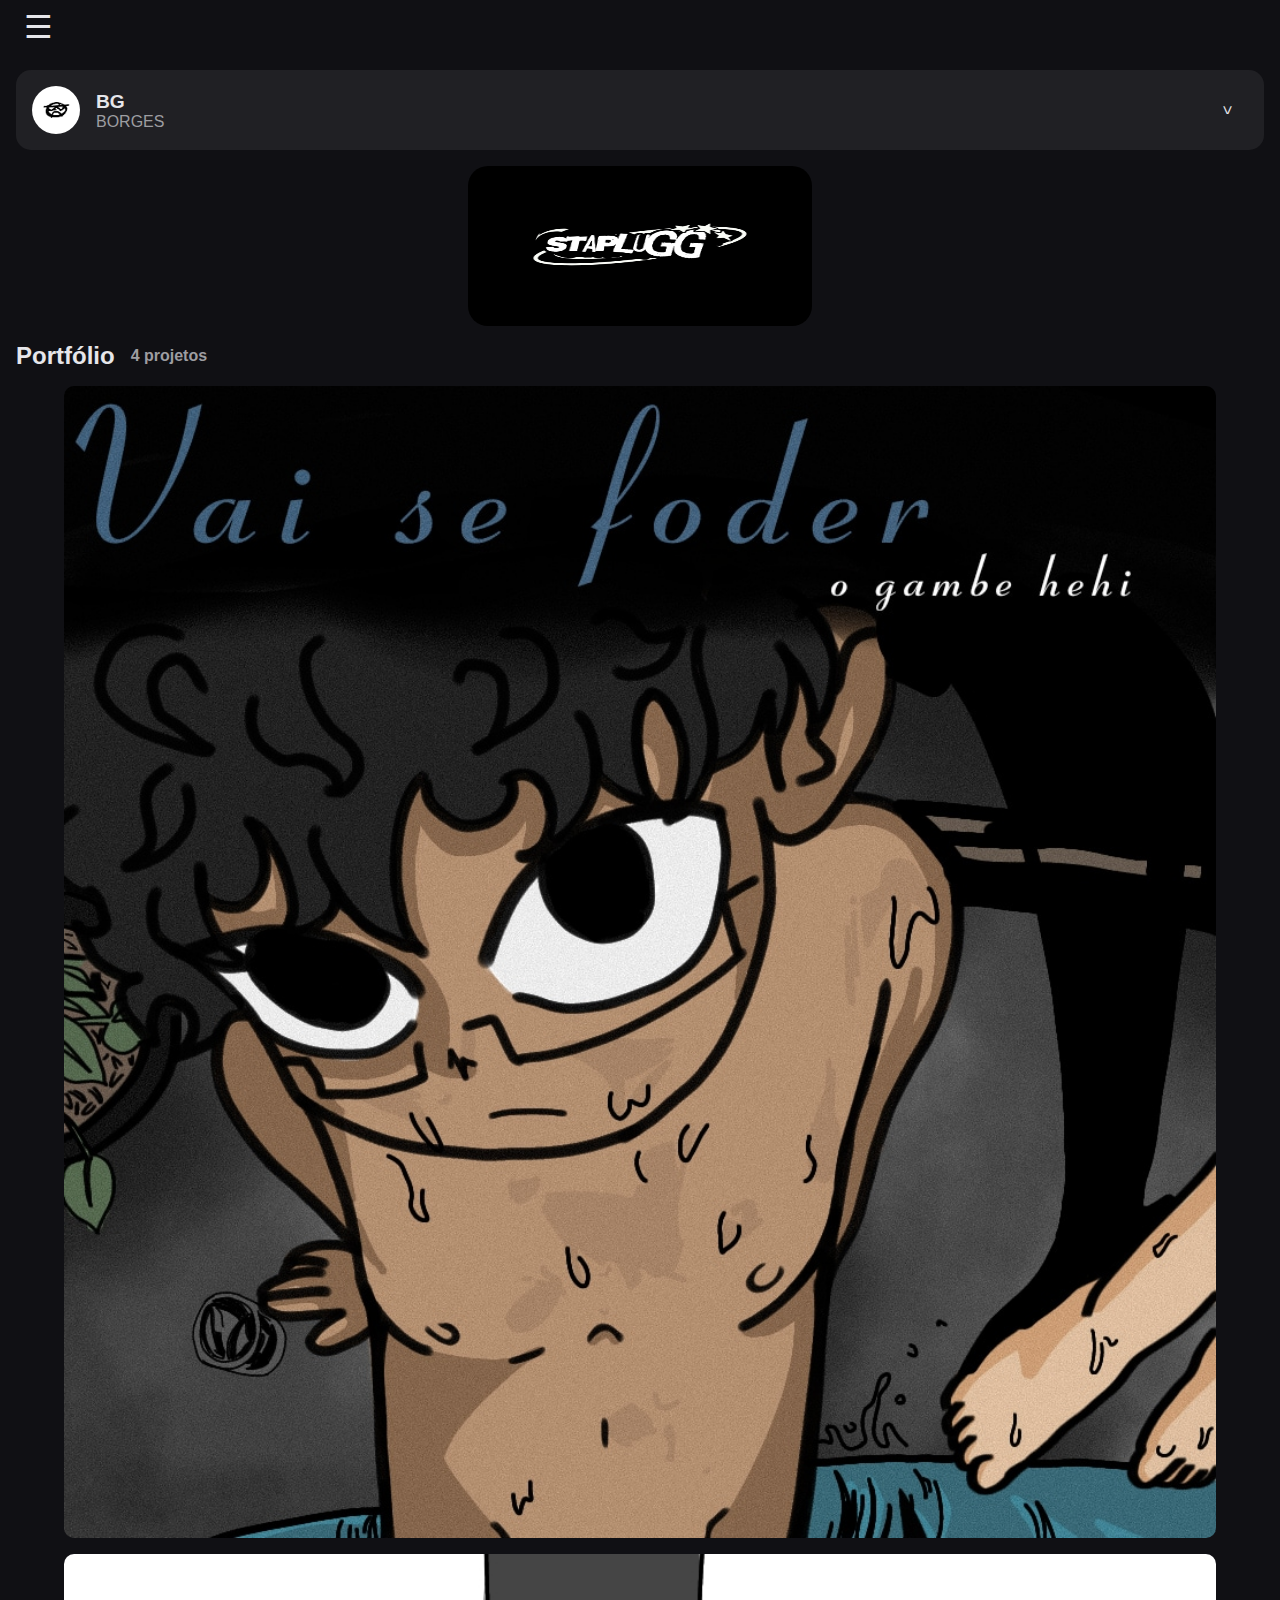
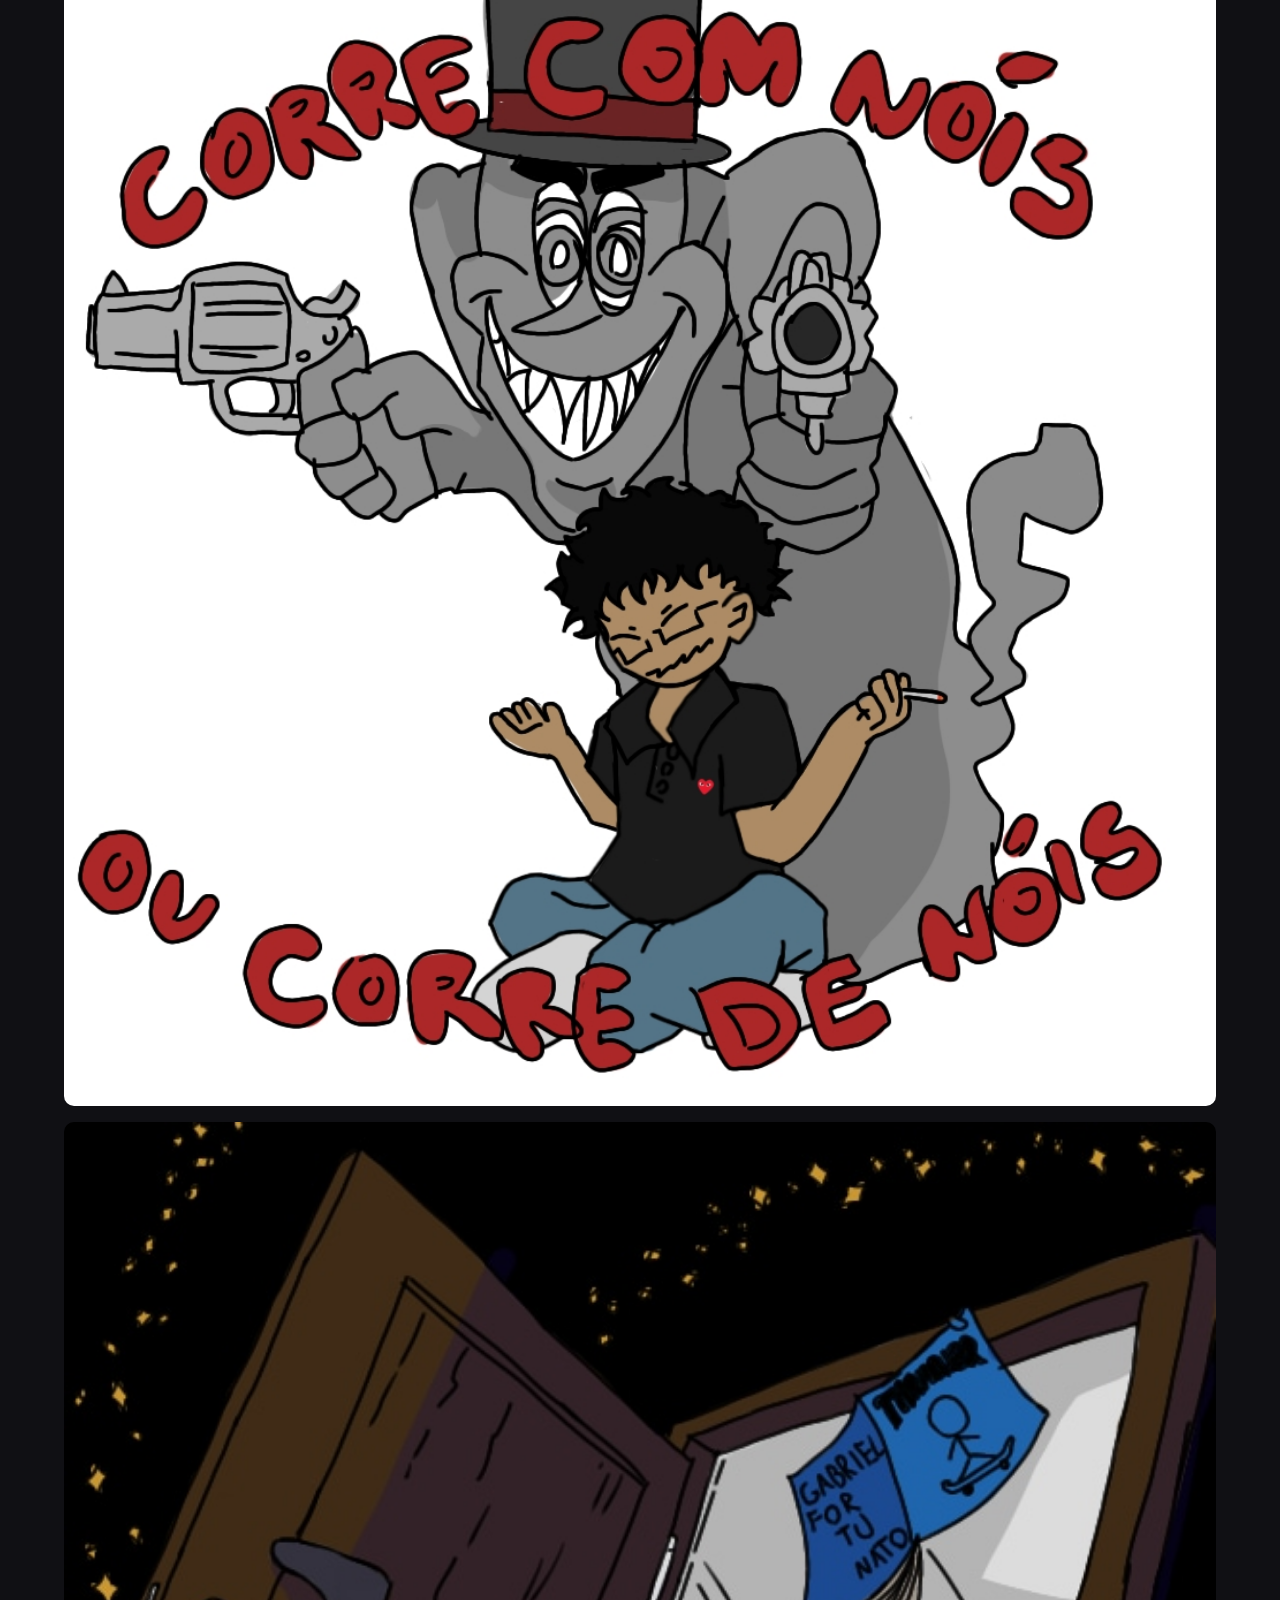
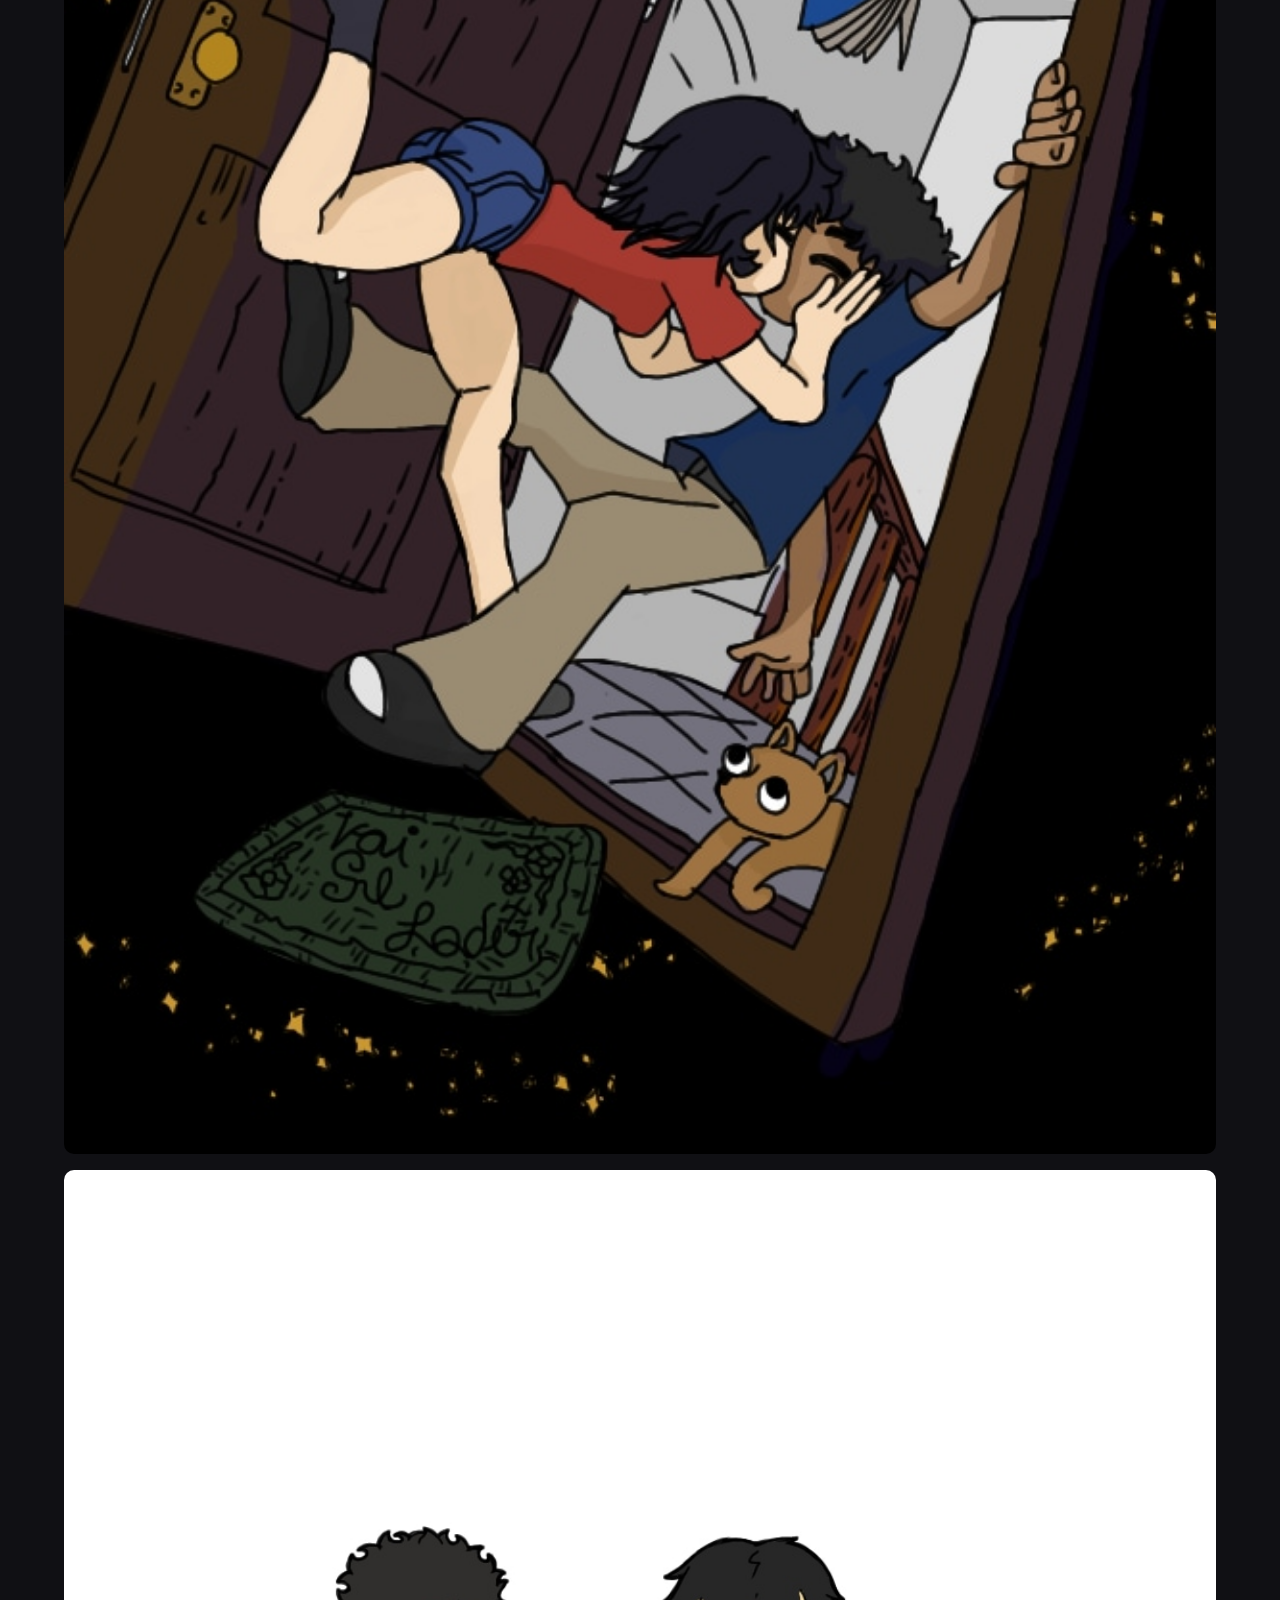
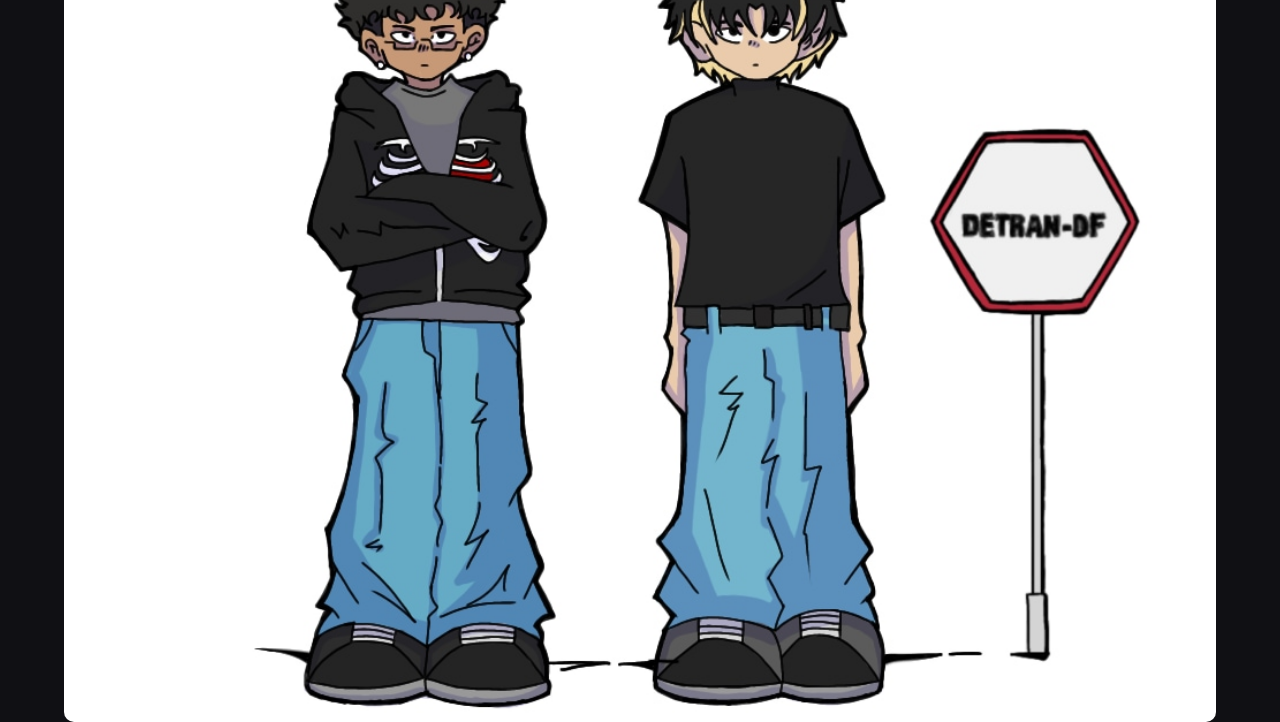
<file: index.html>
<!DOCTYPE html>
<html lang="en">
  <head>
    <meta charset="UTF-8" />
    <meta name="viewport" content="width=device-width, initial-scale=1.0" />
    <link rel="stylesheet" href="./assets/css/ico.css" />
    <link rel="stylesheet" href="./assets/css/style.css" />
    <title>Portfólio | Borges</title>
  </head>
  <body>
    <div class="navbar">
      <button class="menu-button" id="menu-button">&#9776;</button>
      <ul class="menu-list">
        <li class="menu-item"><a href="./index.html">Portfólio</a></li>
        <li class="menu-item"><a href="./assets/html/about.html">Sobre</a></li>
      </ul>
    </div>
    <div class="container">
      <div class="collapse">
        <div id="info1" class="info1">
          <div class="info1-img">
            <img src="./assets/img/perfil.jpeg" />
          </div>
          <div class="info1-text">
            <h1>BG</h1>
            <h2>BORGES</h2>
          </div>
        </div>
        <div id="info2" class="info2">
          <div class="info2-img">
            <img src="./assets/img/perfil.jpeg" />
          </div>
          <div class="info2-text">
            <div class="info2-name">
              <h1>BG</h1>
              <h2>BORGES</h2>
            </div>
            <div class="info2-about">
              <p><span class="icon-user"></span> William Eduardo, 17</p>
              <p><span class="icon-location"></span> Brasília, Brazil</p>
            </div>
          </div>
          <div class="social-media">
            <button><span class="icon-envelop"></span> Contate-me</button>
          </div>
        </div>
        <button id="toggleButton">&#60;</button>
      </div>
      <div class="main">
        <div class="banner">
          <img class="img-banner" src="./assets/img/banner.jpeg" />
        </div>
        <div class="main-text">
          <h1>Portfólio</h1>
          <h2>4 projetos</h2>
        </div>
        <div class="projects">
          <img src="./assets/img/arte1.jpeg" />
          <img src="./assets/img/arte2.jpeg" />
          <img src="./assets/img/arte3.jpeg" />
          <img src="./assets/img/arte4.jpeg" />
        </div>
      </div>
    </div>

    <script src="./assets/js/navbar.js"></script>
    <script src="./assets/js/collapse.js"></script>
  </body>
</html>
</file>
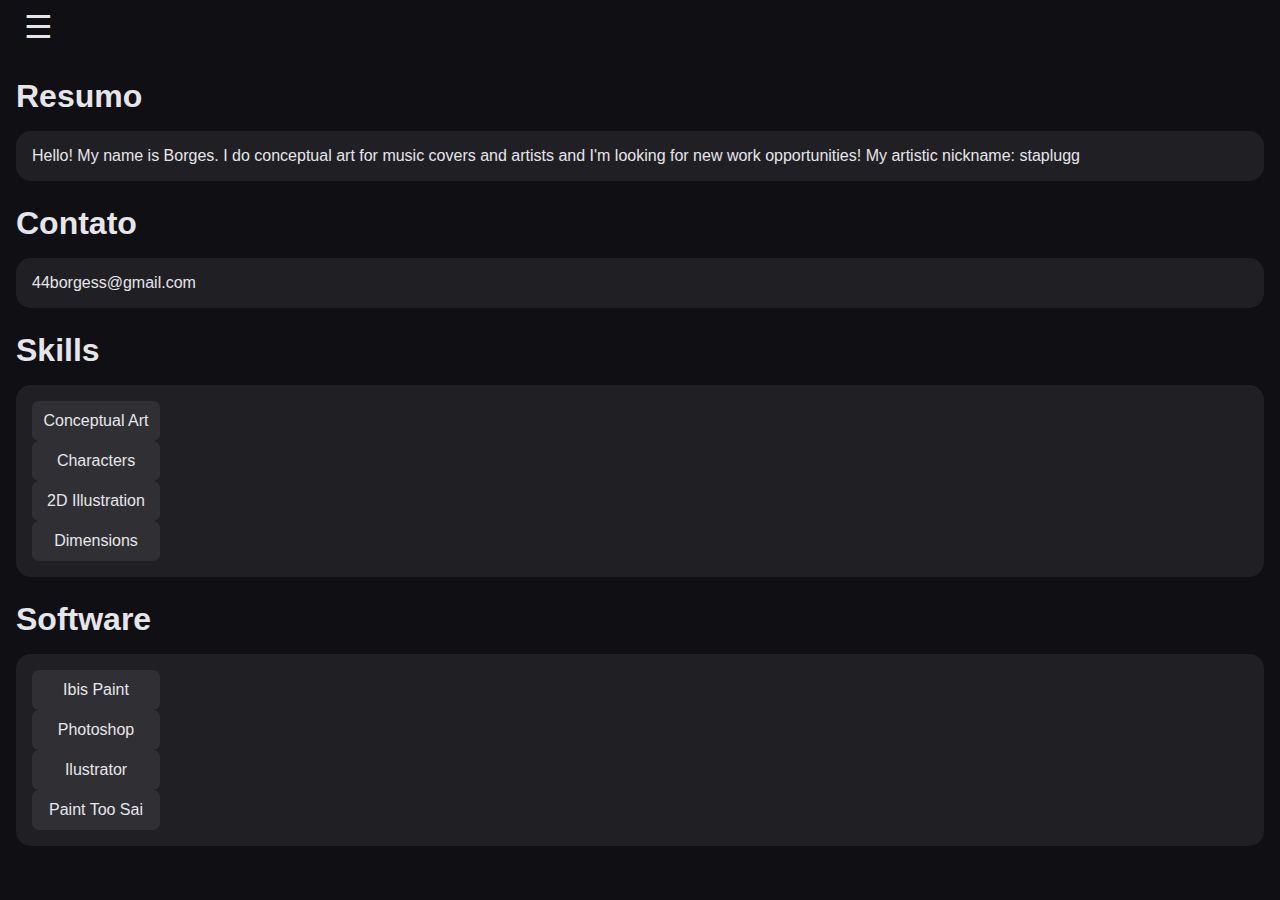
<file: assets/html/about.html>
<!DOCTYPE html>
<html lang="en">
  <head>
    <meta charset="UTF-8" />
    <meta name="viewport" content="width=device-width, initial-scale=1.0" />
    <link rel="stylesheet" href="../css/about.css" />
    <title>Portfólio | Borges</title>
  </head>
  <body>
    <div class="navbar">
      <button class="menu-button" id="menu-button">&#9776;</button>
      <ul class="menu-list">
        <li class="menu-item"><a href="#">Portfólio</a></li>
        <li class="menu-item"><a href="#">Sobre</a></li>
      </ul>
    </div>
    <div class="container">
      <h1>Resumo</h1>
      <div class="summary list">
        Hello! My name is Borges. I do conceptual art for music covers and
        artists and I'm looking for new work opportunities! My artistic
        nickname: staplugg
      </div>
      <h1>Contato</h1>
      <div class="contact list">
        44borgess@gmail.com
      </div>
      <h1>Skills</h1>
      <div class="skills list">
        <div class="list-items">Conceptual Art</div>
        <div class="list-items">Characters</div>
        <div class="list-items">2D Illustration</div>
        <div class="list-items">Dimensions</div>
      </div>
      <h1>Software</h1>
      <div class="software list">
        <div class="list-items">Ibis Paint</div>
        <div class="list-items">Photoshop</div>
        <div class="list-items">Ilustrator</div>
        <div class="list-items">Paint Too Sai</div>
      </div>
    </div>

    <script src="../js/navbar.js"></script>
  </body>
</html>
</file>
<file: assets/css/ico.css>
@font-face {
  font-family: 'icomoon';
  src:  url('../fonts/icomoon.eot?wi0ovg');
  src:  url('../fonts/icomoon.eot?wi0ovg#iefix') format('embedded-opentype'),
    url('../fonts/icomoon.ttf?wi0ovg') format('truetype'),
    url('../fonts/icomoon.woff?wi0ovg') format('woff'),
    url('../fonts/icomoon.svg?wi0ovg#icomoon') format('svg');
  font-weight: normal;
  font-style: normal;
  font-display: block;
}

[class^="icon-"], [class*=" icon-"] {
  /* use !important to prevent issues with browser extensions that change fonts */
  font-family: 'icomoon' !important;
  speak: never;
  font-style: normal;
  font-weight: normal;
  font-variant: normal;
  text-transform: none;
  line-height: 1;

  /* Better Font Rendering =========== */
  -webkit-font-smoothing: antialiased;
  -moz-osx-font-smoothing: grayscale;
}

.icon-envelop:before {
  content: "\e945";
}
.icon-location:before {
  content: "\e947";
}
.icon-user:before {
  content: "\e971";
}
</file>
<file: assets/css/style.css>
* {
  margin: 0;
  padding: 0;
}

body {
  font-family: "Urbanist", sans-serif;
  background-color: #101014;
  color: #e6e6ea;
}

#menu-button {
  font-size: 2rem;
  margin: 0 0 0 1rem;
  padding: 0.5rem;
  color: #e6e6ea;
  background-color: transparent;
  border: none;
  cursor: pointer;
}

.menu-list {
  display: none;
  align-items: center;
  list-style: none;
  text-decoration: none;
  gap: 1rem;
  margin: 0 0 2rem 0;
}

.menu-list.open {
  display: flex;
  flex-direction: column;
}

.menu-list a {
  list-style: none;
  text-decoration: none;
  font-weight: bold;
  color: #e6e6ea;
}

.collapse {
  margin: 1rem;
  border-radius: 15px;
  background-color: #202024;
}

.info1 {
  height: 5rem;
}

.info1 .info1-img img {
  width: 3rem;
  padding: 1rem;
  border-radius: 100px;
}

.info1-text {
  padding: 1.3rem 0 0 0;
}

.info1 h1 {
  font-size: 1.2rem;
  font-weight: bold;
}

.info1 h2 {
  font-size: 1rem;
  font-weight: lighter;
  color: #9d9da1;
}

.info2 {
  flex-direction: column;
  justify-content: center;
  align-items: center;
  height: 30rem;
}

.info2 img {
  width: 7rem;
  margin: 0 0 1rem 0;
  border-radius: 100px;
}

.info2 .info2-img {
  display: flex;
  justify-content: center;
}

.info2-text {
  align-items: center;
  justify-content: center;
  padding: 1.3rem 0 0 0;
}

.info2-name {
  display: flex;
  flex-direction: column;
  align-items: center;
  margin: 0 0 1.5rem 0;
}

.info2-about {
  display: flex;
  flex-direction: column;
  align-items: center;
  margin: 0 0 2rem 0;
  gap: 0.2rem;
}

.icon-location:before {
  content: "\e947";
}

.icon-user:before {
  content: "\e971";
}

.icon-envelop:before {
  content: "\e945";
}

.info2 h1 {
  font-size: 1.2rem;
  font-weight: bold;
}

.info2 h2,
p {
  font-size: 1rem;
  font-weight: lighter;
  color: #9d9da1;
}

.social-media {
  display: flex;
  justify-content: center;
}

.social-media button {
  width: 15rem;
  height: 3rem;
  font-size: 1rem;
  font-weight: bold;
  color: #101014;
  background-color: #e6e6ea;
  border: none;
  border-radius: 10px;
}

#toggleButton {
  width: 1.5rem;
  height: 1.5rem;
  position: absolute;
  top: 6.1rem;
  right: 2.5rem;
  font-size: 1rem;
  color: #e6e6ea;
  background-color: transparent;
  border: none;
  cursor: pointer;
  transform: rotate(270deg);
}

.banner {
  display: flex;
  justify-content: center;
}

.img-banner {
  width: 21.5rem;
  height: 10rem;
  border-radius: 20px;
}

.main-text {
  display: flex;
  align-items: center;
  margin: 1rem;
  gap: 1rem;
}

.main-text h1 {
  font-size: 1.5rem;
  font-weight: bold;
}

.main-text h2 {
  font-size: 1rem;
  color: #9d9da1;
}

.projects {
  display: flex;
  flex-direction: column;
  align-items: center;
  gap: 1rem;
}

.projects img {
  width: 90vw;
  border-radius: 10px;
}
</file>
<file: assets/css/about.css>
* {
  margin: 0;
  padding: 0;
}

body {
  font-family: "Urbanist", sans-serif;
  background-color: #101014;
  color: #e6e6ea;
}

#menu-button {
  font-size: 2rem;
  margin: 0 0 0 1rem;
  padding: 0.5rem;
  color: #e6e6ea;
  background-color: transparent;
  border: none;
  cursor: pointer;
}

.menu-list {
  display: none;
  align-items: center;
  list-style: none;
  text-decoration: none;
  gap: 1rem;
  margin: 0 0 2rem 0;
}

.menu-list.open {
  display: flex;
  flex-direction: column;
}

.menu-list a {
  list-style: none;
  text-decoration: none;
  font-weight: bold;
  color: #e6e6ea;
}

.container {
  margin: 1rem;
}

.container h1 {
  margin: 1.5rem 0 1rem 0;
}

.list {
  border-radius: 15px;
  background-color: #202024;
  padding: 1rem;
}

.list-items {
  display: flex;
  align-items: center;
  justify-content: center;
  width: 8rem;
  height: 2.5rem;
  border-radius: 7px;
  background-color: #303034;
}
</file>
